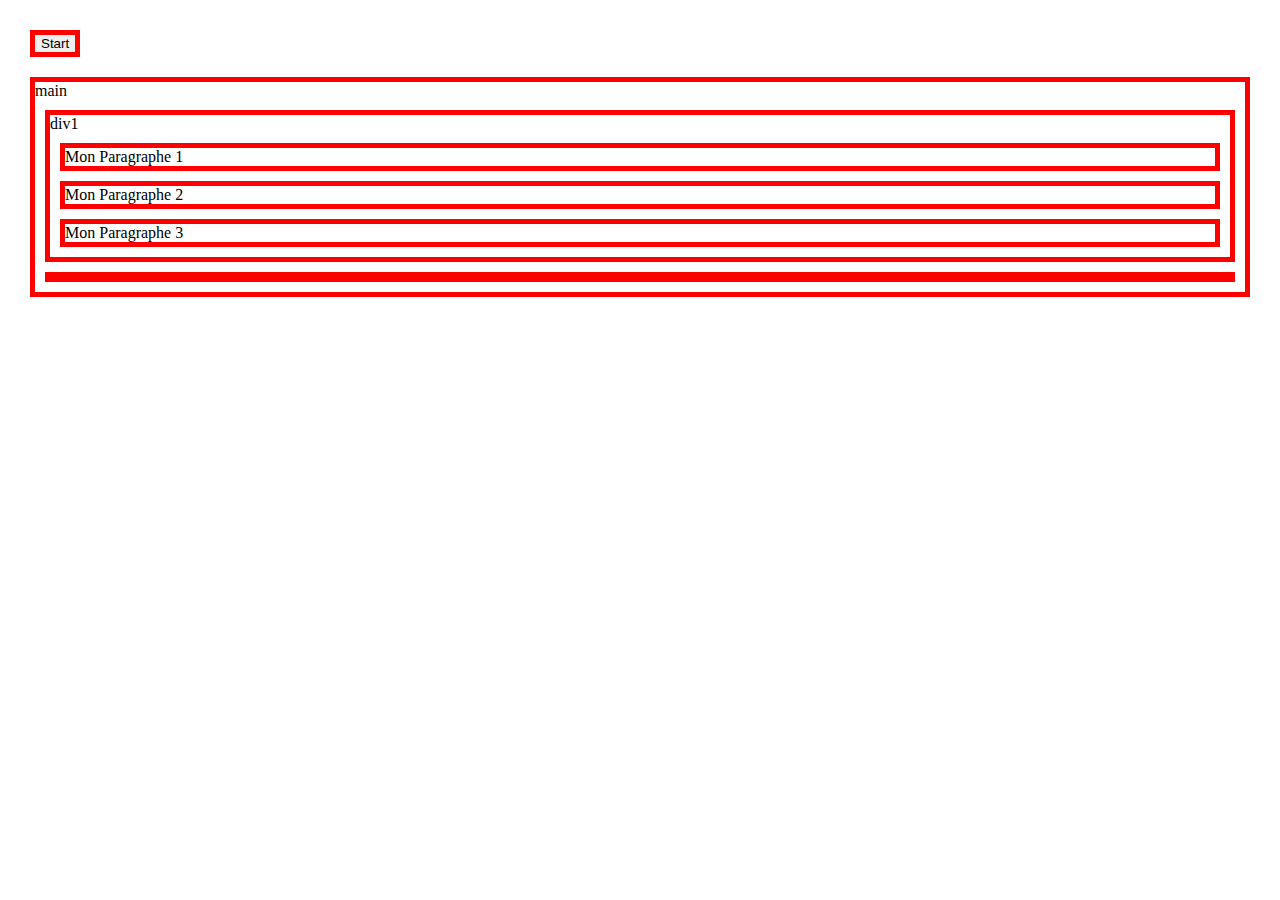
<file: LucasCodeur/Cours jQuery/index.html>
<!DOCTYPE html>
<html>
    <head>
	    <script src="jquery-3.3.1.min.js"></script>
	    <script src="script.js"></script>
	    <link rel="stylesheet" type="text/css" href="style.css">
    </head>
    <body>
        <button id="start">Start</button>
        <div id="main">main
        	<div id="div1">div1
    	    	<p id="p1">Mon Paragraphe 1</p>
	            <p id="p2">Mon Paragraphe 2</p>
	            <p id="p3">Mon Paragraphe 3</p>
    	    </div>
            <div id="div2">
	        </div>
	    </div>

    </body>
</html>
</file>
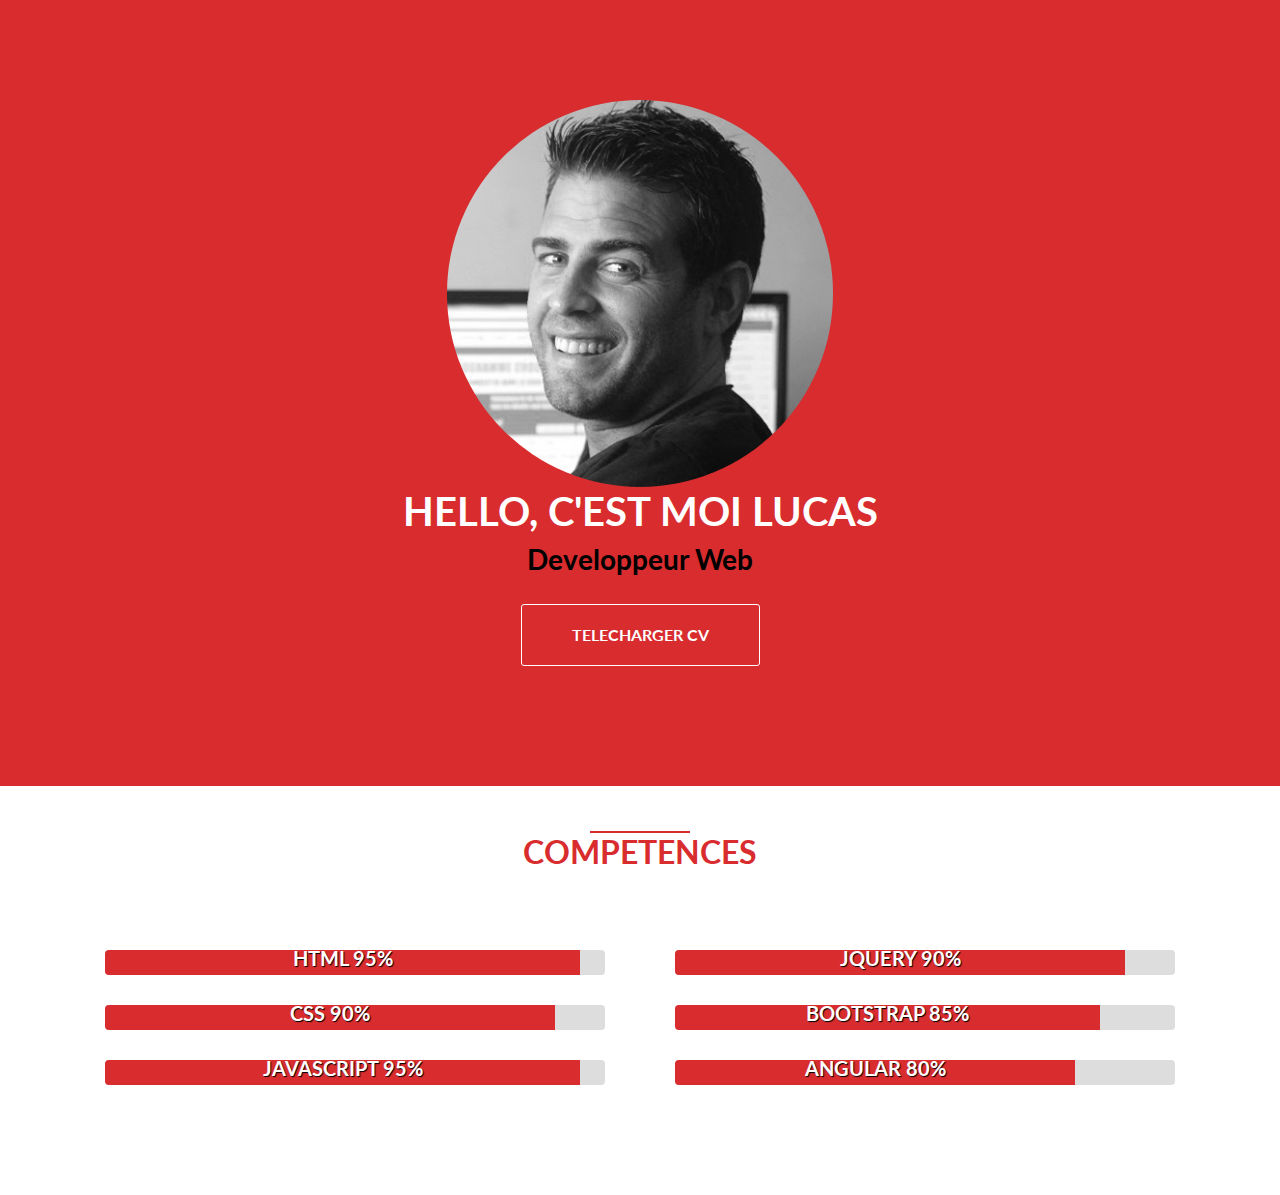
<file: bootstrap/BOOTSTRAP/CV/index.html>
<!DOCTYPE html>
<html>
    <head>
        <title>CV Lucas</title>
        <meta charset="utf-8">
        <meta name="viewport" content="width=device-width, initial scale=1">
        <script src="https://ajax.googleapis.com/ajax/libs/jquery/1.11.3/jquery.min.js"></script>
        <link rel="stylesheet" href="https://stackpath.bootstrapcdn.com/bootstrap/4.3.1/css/bootstrap.min.css" >
        <script src="https://stackpath.bootstrapcdn.com/bootstrap/4.3.1/js/bootstrap.min.js"></script>
        <link href="https://fonts.googleapis.com/css?family=Lato" rel="stylesheet" type="text/css">
        <link rel="stylesheet" href="CSS/style.css">
        <link src="JS/script.js">
    </head>
    <body>
        <section id="about" class="container-fluid">
            <div class="col-xs-8 col-md-4 profile-picture">
                <img src="images/me.jpg" class="rounded-circle">
            </div>
            <div class="heading">
                <h1>Hello, c'est moi Lucas</h1>
                <h3>Developpeur Web</h3>
                <a href="docs/CV-JOHN.doc" class="button1">telecharger cv</a>
            </div>
        </section>
        <section id="skills">
            <div class="red-divider"></div>
            <div class="heading">
                <h2>Competences</h2>
            </div>
            <div class="container">
                <div class="row">
                    <div class="col-md-6">
                    <div  class="progress">
                        <div class="progress-bar" role="progressbar" aria-valuenow="95" aria-valuemin="0" aria-valuemax="100" style="width: 95%">
                            <h5>HTML 95%</h5>
                        </div>
                        </div>
                    <div  class="progress">
                        <div class="progress-bar" role="progressbar" aria-valuenow="90" aria-valuemin="0" aria-valuemax="100" style="width: 90%">
                            <h5>CSS 90%</h5>
                        </div>
                    </div>
                    <div  class="progress">
                        <div class="progress-bar" role="progressbar" aria-valuenow="95" aria-valuemin="0" aria-valuemax="100" style="width: 95%">
                            <h5>JAVASCRIPT 95%</h5>
                        </div>
                    </div>
                    </div>
                    <div class="col-md-6">
                     <div  class="progress">
                        <div class="progress-bar" role="progressbar" aria-valuenow="90" aria-valuemin="0" aria-valuemax="100" style="width: 90%">
                            <h5>JQUERY 90%</h5>
                        </div>
                    </div>
                     <div  class="progress">
                        <div class="progress-bar" role="progressbar" aria-valuenow="85" aria-valuemin="0" aria-valuemax="100" style="width: 85%">
                            <h5>BOOTSTRAP 85%</h5>
                        </div>
                    </div>
                     <div  class="progress">
                        <div class="progress-bar" role="progressbar" aria-valuenow="80" aria-valuemin="0" aria-valuemax="100" style="width: 80%">
                            <h5>ANGULAR 80%</h5>
                        </div>
                        </div>
                    </div>
                    </div>
            </div>
        </section>
    </body>
    <!--108.Projet:Experience Professionnelle00:00-->
</html>
</file>
<file: LucasCodeur/Cours jQuery/style.css>
*
{
	margin: 10px;
	border: 5px solid red;
}
html,body
{
	border: 5px none red;
}
</file>
<file: bootstrap/BOOTSTRAP/CV/CSS/style.css>
/*GENERAL*/
body{
	font-family: 'Lato', sans-serif;
}
h1,h2,h3,h4,h5,h6{
	font-weight: bold;
}
img{
	max-width: 100%;
	height: auto;
}
section{
	padding: 45px 0 80px 0;
}
section .heading{
    text-align: center;
    padding-bottom: 40px;
}
.red-divider{
    width: 100px;
    height: 2px;
    background: #d82c2e;
    margin: 0 auto;
}
/*ABOUT*/
#about{
	padding-top: 100px;
	background: #d82c2e;
}
.profile-picture{
	text-align: center;
	margin: 0 auto;
	float: none;
}
#about .heading h1{
	color: #fff;
	text-transform: uppercase;
}
#about .heading h3{
    color: #000;
}
.button1{
	font-weight: bold;
	text-transform: uppercase;
	color: #fff;
	border: 1px solid white;
	display: inline-block;
	margin-top: 20px;
	padding: 18px 50px;
	border-radius: 3px;
	transition: all 0.3s ease-in 0s;
}
.button1:hover{
	background: white;
	color: #d82c2e;
	text-decoration: none;
}
/*SKILLS*/
#skills{
	background: #fff;
}
#skills .heading h2{
	color: #d82c2e;
	text-transform: uppercase;
}
#skills .progress{
	height: 25px;
	margin: 30px 20px;
	background: #ddd;
}
#skills .progress-bar{
	background: #d82c2e;
}
#skills .progress h5{
	text-shadow: 1px 1px 1px #000;
}
</file>
